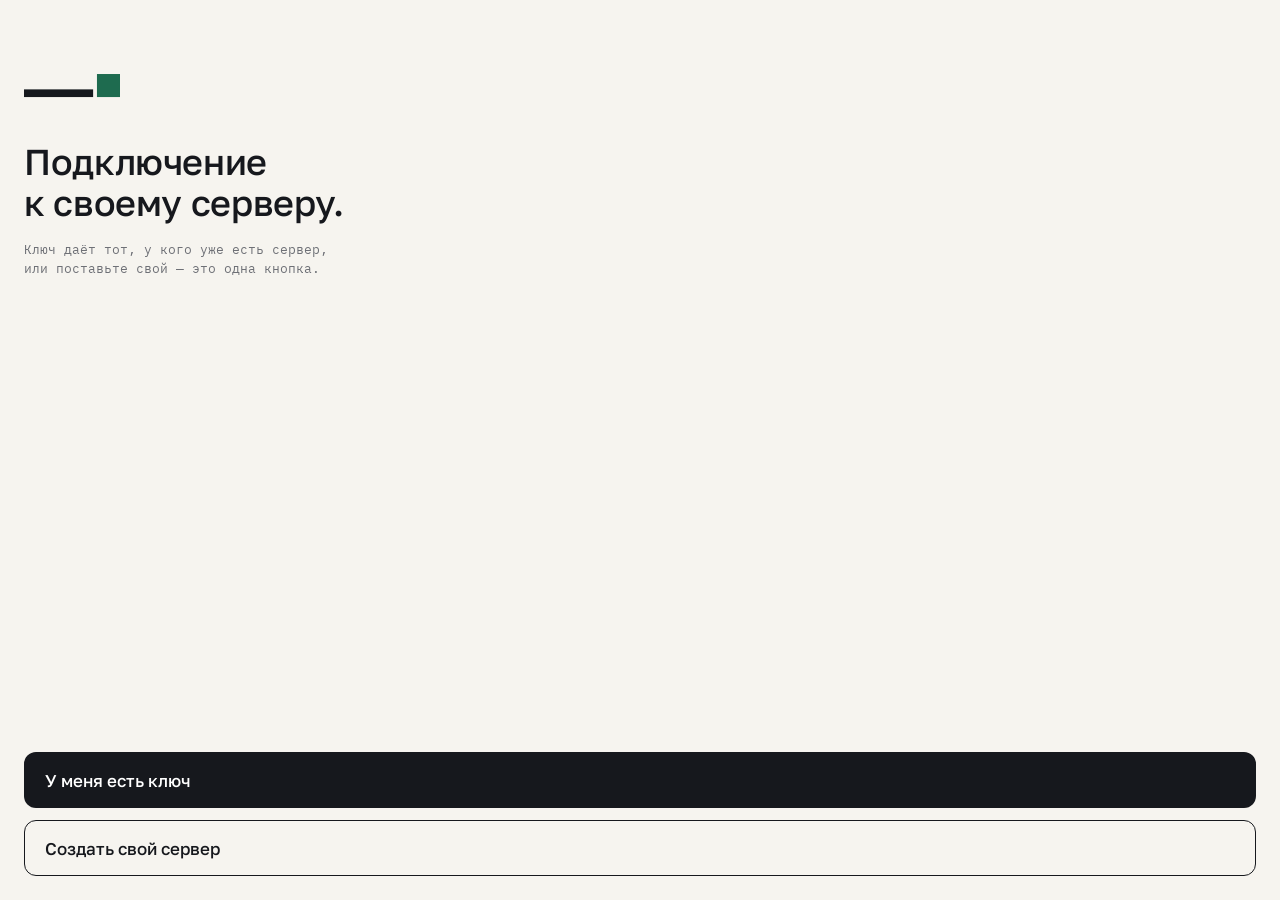
<file: ui/index.html>
<!doctype html>
<html lang="ru" data-theme="light">
<head>
<meta charset="utf-8">
<meta name="viewport" content="width=device-width, initial-scale=1, viewport-fit=cover">
<meta name="color-scheme" content="light">
<title>veil</title>
<link rel="preconnect" href="https://fonts.googleapis.com">
<link rel="preconnect" href="https://fonts.gstatic.com" crossorigin>
<link href="https://fonts.googleapis.com/css2?family=Golos+Text:wght@400;500;600&family=IBM+Plex+Mono:wght@400;500&display=swap" rel="stylesheet">
<script>
/* тема применяется до первой отрисовки — вспышки светлого фона нет */
(() => {
  try {
    const saved = localStorage.getItem("veil.theme") || "system";
    const dark = saved === "dark" || (saved === "system" &&
      window.matchMedia("(prefers-color-scheme: dark)").matches);
    document.documentElement.dataset.theme = dark ? "dark" : "light";
  } catch (e) {}
  const ready = () => document.documentElement.classList.add("ready");
  requestAnimationFrame(() => requestAnimationFrame(ready));
  setTimeout(ready, 100);          // запас, если кадры не успевают
})();
</script>
<link rel="stylesheet" href="tokens.css?v=6">
<link rel="stylesheet" href="app.css?v=6">
</head>
<body>
<main id="view" tabindex="-1"></main>
<div id="toast" class="toast" role="status" aria-live="polite"></div>
<div id="overlay"></div>
<script src="app.js?v=6"></script>
<script>
/* мост к ядру: без него интерфейс остаётся на макете */
(() => {
  const wv = window.chrome && window.chrome.webview;
  if (!wv) return;
  let cb = null, servers = [];
  const post = (m) => wv.postMessage(m);
  wv.addEventListener("message", (e) => {
    const m = e.data;
    if (!m || m.type !== "snapshot") return;
    if (m.servers) servers = m.servers;
    if (cb) cb(m.snapshot);
  });
  const host = {
    subscribe(fn) { cb = fn; post({ cmd: "ready" }); },
    serverList: () => servers,
    connect: () => post({ cmd: "connect" }),
    disconnect: () => post({ cmd: "disconnect" }),
    selectServer: (id) => post({ cmd: "select", id }),
    toggleFav: () => {},
    setSetting: (k, v) => post({ cmd: "setting", key: k, value: String(v) }),
    onboard: () => post({ cmd: "onboard" }),
    refresh: () => post({ cmd: "refresh" }),
    keyPaste: () => post({ cmd: "key-paste" }),
    keyAdd: (key) => post({ cmd: "key-add", key }),
    srvInstall: (cfg) => post({ cmd: "srv-install", host: cfg.host, port: String(cfg.port), user: cfg.user,
                                secret: cfg.secret, domain: cfg.domain }),
    srvConnect: (cfg) => post({ cmd: "srv-connect", host: cfg.host, port: String(cfg.port), user: cfg.user,
                                secret: cfg.secret, domain: cfg.domain }),
    srvKeys: () => post({ cmd: "srv-keys" }),
    srvIssue: (name) => post({ cmd: "srv-issue", name }),
    srvRevoke: (name) => post({ cmd: "srv-revoke", name }),
    srvForget: () => post({ cmd: "srv-forget" }),
    refreshSubs: () => post({ cmd: "sub-refresh" }),
    profileDel: (id) => post({ cmd: "profile-del", id }),
    poolAdd: (cfg) => post({ cmd: "pool-add", label: cfg.label, host: cfg.host, port: String(cfg.port),
                              user: cfg.user, secret: cfg.secret, publisher: cfg.publisher, role: cfg.role || "" }),
    poolDel: (host) => post({ cmd: "pool-del", host }),
    poolIssue: (name) => post({ cmd: "pool-issue", name }),
    poolKeys: () => post({ cmd: "pool-keys" }),
    poolRevoke: (name) => post({ cmd: "pool-revoke", name }),
    poolIssueOne: (name) => post({ cmd: "pool-issue-one", name }),
    zapInstall: (force) => post({ cmd: "zap-install", force: force ? "true" : "false" }),
    zapToggle: (id) => post({ cmd: "zap-toggle", id }),
    zapCheck: () => post({ cmd: "zap-check" }),
    zapSelect: (id) => post({ cmd: "zap-select", id }),
    zapAutoconnect: () => post({ cmd: "zap-autoconnect" }),
    zapAutoStrategy: () => post({ cmd: "zap-autostrategy" }),
    openUrl: (url) => post({ cmd: "open-url", url }),
    appUpdate: () => post({ cmd: "app-update" }),
    cascadeBuild: (cfg) => post({ cmd: "cascade-build",
      ruHost: cfg.ruHost, ruPort: cfg.ruPort, ruUser: cfg.ruUser, ruSecret: cfg.ruSecret, ruDomain: cfg.ruDomain,
      fHost: cfg.fHost, fPort: cfg.fPort, fUser: cfg.fUser, fSecret: cfg.fSecret,
      fDomain: cfg.fDomain, fCc: cfg.fCc, fCountry: cfg.fCountry }),
    clipWrite: (text) => post({ cmd: "clip-write", text }),
  };
  if (window.VEIL_UI) window.VEIL_UI.setAdapter(host);
})();
</script>
</body>
</html>
</file>
<file: ui/tokens.css>
/* veil — токены концепта «Фраза». Один источник правды для обеих тем.
   Светлая — бумага и тушь. Тёмная — тёплый уголь, без синевы и без чистого чёрного. */

:root {
  color-scheme: light;

  --bg:        #F6F4EF;
  --surface:   #F6F4EF;   /* шторка: в светлой совпадает с фоном, различима по волосятику */
  --ink:       #16181D;
  --sec:       #6E7076;
  --rule:      #E4E1D9;
  --accent:    #1E6B4F;
  --danger:    #B3261E;
  --disabled:  #B9B6AE;
  --scrim:     rgba(22, 24, 29, 0.18);

  --btn-fill-bg:     var(--ink);
  --btn-fill-text:   #FFFFFF;
  --toast-text:      #F6F4EF;
  --btn-line:        var(--ink);
  --btn-line-text:   var(--ink);
  --btn-danger-bg:   #B3261E;
  --btn-danger-text: #FFFFFF;

  --word-underline: rgba(22, 24, 29, 0.30);
  --knob-off:       #6E7076;

  --sans: 'Golos Text', 'Segoe UI', system-ui, -apple-system, sans-serif;
  --mono: 'IBM Plex Mono', Consolas, ui-monospace, monospace;

  --fs-phrase: 36px;
  --fs-body:   15px;
  --fs-btn:    17px;
  --fs-facts:  13px;
  --fs-caps:   12px;
  --tracking-caps: 0.08em;

  --step: 8px;
  --pad:  24px;
  --r-btn: 12px;

  --t-fast: 120ms;
  --t-base: 150ms;
  --ease: cubic-bezier(0.2, 0.7, 0.3, 1);
}

[data-theme="dark"] {
  color-scheme: dark;

  /* строго нейтральные серые: R = G = B, без тёплого и холодного сдвига */
  --bg:        #121212;
  --surface:   #1B1B1B;
  --ink:       #EDEDED;
  --sec:       #9B9B9B;
  --rule:      #2A2A2A;
  --accent:    #3E9E71;
  --danger:    #DE6A5F;
  --disabled:  #5A5A5A;
  --scrim:     rgba(0, 0, 0, 0.60);

  --btn-fill-bg:     #EDEDED;
  --btn-fill-text:   #121212;
  --toast-text:      #121212;
  --btn-line:        #3A3A3A;
  --btn-line-text:   #EDEDED;
  --btn-danger-bg:   #DE6A5F;
  --btn-danger-text: #121212;

  --word-underline: rgba(237, 237, 237, 0.40);
  --knob-off:       #9B9B9B;
}
</file>
<file: ui/app.css>
/* veil — стили концепта «Фраза»: только текст, волосятики и один акцент. */

*, *::before, *::after { box-sizing: border-box; }

html, body { height: 100%; margin: 0; }

body {
  background: var(--bg);
  color: var(--ink);
  font-family: var(--sans);
  font-size: var(--fs-body);
  font-weight: 400;
  line-height: 1.5;
  -webkit-font-smoothing: antialiased;
  font-variant-numeric: tabular-nums;
}

#view { min-height: 100%; }

/* окно можно тянуть: контент идёт на всю ширину окна, поля остаются слева и справа */

/* ── экран ─────────────────────────────────────────────────────────────── */

.screen {
  min-height: 100vh;
  display: flex;
  flex-direction: column;
  padding: 72px var(--pad) 24px;
}
.screen.compact { padding-top: 12px; }

/* ── фраза ─────────────────────────────────────────────────────────────── */

.phrase {
  margin: 0;
  font-size: var(--fs-phrase);
  font-weight: 500;
  line-height: 1.15;
  letter-spacing: -0.01em;
  text-wrap: pretty;
}
.phrase .fade { animation: fade var(--t-fast) ease-out both; }
@keyframes fade { from { opacity: 0 } to { opacity: 1 } }

.word {
  font: inherit;
  color: inherit;
  background: none;
  border: 0;
  padding: 0;
  cursor: pointer;
  text-decoration: underline;
  text-decoration-thickness: 1px;
  text-decoration-color: var(--word-underline);
  text-underline-offset: 4px;
}
.chev { font-size: 0.62em; color: var(--sec); margin-left: 2px; }

/* ── строка фактов ─────────────────────────────────────────────────────── */

.facts {
  margin-top: 16px;
  display: flex;
  align-items: center;
  gap: 8px;
  font-family: var(--mono);
  font-size: var(--fs-facts);
  color: var(--sec);
}
.facts-btn {
  display: flex;
  align-items: center;
  gap: 8px;
  margin-top: 16px;
  padding: 0;
  background: none;
  border: 0;
  font-family: var(--mono);
  font-size: var(--fs-facts);
  color: var(--sec);
  cursor: pointer;
  text-align: left;
}
.facts-btn .chev { font-size: 11px; margin-left: 2px; }
.dot { width: 8px; height: 8px; border-radius: 50%; background: var(--accent); flex: 0 0 auto; }

.reason { margin: 16px 0 0; font-size: var(--fs-facts); line-height: 1.5; color: var(--sec); }

.spacer { margin-top: auto; }

/* ── кнопки и строки-ссылки ────────────────────────────────────────────── */

.btn {
  height: 56px;
  width: 100%;
  display: flex;
  align-items: center;
  justify-content: flex-start;
  padding: 0 20px;
  border: 1px solid transparent;
  border-radius: var(--r-btn);
  font-family: inherit;
  font-size: var(--fs-btn);
  font-weight: 500;
  cursor: pointer;
  transition: background var(--t-base) var(--ease), color var(--t-base) var(--ease),
              border-color var(--t-base) var(--ease);
}
.btn.filled  { background: var(--btn-fill-bg); color: var(--btn-fill-text); }
.btn.outline { background: transparent; border-color: var(--btn-line); color: var(--btn-line-text); }
.btn.danger  { background: var(--btn-danger-bg); color: var(--btn-danger-text); }
.btn:disabled { opacity: 0.45; cursor: default; }

.link-row {
  margin-top: 16px;
  height: 56px;
  width: 100%;
  display: flex;
  align-items: center;
  padding: 0;
  background: none;
  border: 0;
  border-top: 1px solid var(--rule);
  font-family: inherit;
  font-size: var(--fs-body);
  color: var(--ink);
  cursor: pointer;
}
.link-row + .link-row { margin-top: 0; border-top: 0; }
.link-row .arrow { color: var(--sec); margin-left: 6px; }

/* ── настройки ─────────────────────────────────────────────────────────── */

.back {
  height: 44px;
  display: flex;
  align-items: center;
  padding: 0;
  background: none;
  border: 0;
  font-family: inherit;
  font-size: var(--fs-body);
  color: var(--sec);
  cursor: pointer;
}

.caps {
  font-size: var(--fs-caps);
  letter-spacing: var(--tracking-caps);
  text-transform: uppercase;
  color: var(--sec);
}
.group { margin-top: 32px; }

.row {
  display: flex;
  align-items: center;
  justify-content: space-between;
  gap: 16px;
  min-height: 56px;
  border-bottom: 1px solid var(--rule);
}
.row .t { font-size: var(--fs-body); }
.row .v { font-family: var(--mono); font-size: var(--fs-facts); color: var(--sec); }
.row .t, .row .v { min-width: 0; }
.row.clickable { cursor: pointer; }

.note {
  margin: 0;
  padding-bottom: 12px;
  border-bottom: 1px solid var(--rule);
  font-size: var(--fs-facts);
  line-height: 1.5;
  color: var(--sec);
}

/* ── переключатель ─────────────────────────────────────────────────────── */

.switch {
  width: 44px;
  height: 44px;
  display: flex;
  align-items: center;
  justify-content: flex-end;
  padding: 0;
  background: none;
  border: 0;
  cursor: pointer;
  flex: 0 0 auto;
}
.switch .track {
  position: relative;
  width: 44px;
  height: 24px;
  border: 1px solid var(--mute);
  border-radius: var(--r-btn);
  transition: background var(--t-base) var(--ease), border-color var(--t-base) var(--ease);
}
.switch .knob {
  position: absolute;
  top: 50%;
  left: 3px;
  width: 16px;
  height: 16px;
  border-radius: 50%;
  background: var(--knob-off);
  transform: translateY(-50%);
  transition: left var(--t-base) var(--ease), background var(--t-base) var(--ease);
}
.switch[aria-checked="true"] .track { background: var(--accent); border-color: var(--accent); }
.switch[aria-checked="true"] .knob { left: 24px; background: var(--bg); }

/* ── поля ──────────────────────────────────────────────────────────────── */

.field { display: block; margin-top: 20px; }
.field .caps { display: block; margin-bottom: 6px; }
.field input {
  width: 100%;
  height: 44px;
  padding: 0;
  border: 0;
  border-bottom: 1px solid var(--rule);
  background: transparent;
  color: var(--ink);
  font-family: inherit;
  font-size: var(--fs-body);
  transition: border-color var(--t-base) var(--ease);
}
.field input:focus { outline: none; border-bottom-color: var(--ink); }
.field input::placeholder { color: var(--sec); opacity: 0.75; }

select.plain {
  background: transparent;
  border: 0;
  border-bottom: 1px solid var(--rule);
  padding: 6px 0;
  font-family: inherit;
  font-size: var(--fs-body);
  color: var(--ink);
}

.actions { display: flex; flex-direction: column; gap: 8px; margin-top: 24px; }

/* ── шторка ────────────────────────────────────────────────────────────── */

.scrim { position: fixed; inset: 0; background: var(--scrim); }
.sheet {
  background: var(--surface);
  position: fixed;
  left: 0; right: 0; bottom: 0;
  max-height: 82vh;
  min-height: 38vh;
  overflow-y: auto;
  border-top: 1px solid var(--rule);
  animation: sheet-in var(--t-base) var(--ease) both;
  scrollbar-width: thin;
}
@keyframes sheet-in { from { transform: translateY(8px); opacity: 0 } to { transform: none; opacity: 1 } }

.sheet .head { position: sticky; top: 0; z-index: 2; background: var(--surface); padding: 16px var(--pad) 0; }
.sheet .body { padding: 0 var(--pad) 24px; }

.search {
  width: 100%;
  height: 48px;
  padding: 0;
  border: 0;
  border-bottom: 1px solid var(--rule);
  background: transparent;
  font-family: inherit;
  font-size: var(--fs-body);
  color: var(--ink);
}
.search:focus { outline: none; border-bottom-color: var(--ink); }

.city {
  width: 100%;
  min-height: 60px;
  display: flex;
  align-items: center;
  gap: 12px;
  padding: 0;
  background: none;
  border: 0;
  text-align: left;
  font-family: inherit;
  cursor: pointer;
}
.city .mark { width: 8px; flex: 0 0 8px; }
.city .mark i { display: block; width: 8px; height: 8px; border-radius: 50%; background: var(--accent); }
.city .name { display: block; font-size: 20px; font-weight: 500; line-height: 1.25; }
.city[aria-current="true"] .name { font-weight: 600; }
.city .country { display: block; font-size: var(--fs-facts); color: var(--sec); }
.city .ping { margin-left: auto; font-family: var(--mono); font-size: var(--fs-facts); color: var(--sec); }

/* ── служебные тексты ──────────────────────────────────────────────────── */

.msg { margin-top: 16px; min-height: 18px; font-size: var(--fs-facts); color: var(--sec); }
.msg.err { color: var(--danger); }
.mono-block {
  margin: 0;
  font-family: var(--mono);
  font-size: var(--fs-facts);
  line-height: 1.6;
  color: var(--sec);
  white-space: pre-wrap;
  word-break: break-word;
}

:focus-visible { outline: 2px solid var(--accent); outline-offset: 2px; border-radius: 2px; }

/* первая отрисовка без анимаций, чтобы не было вспышки */
html:not(.ready) *, html:not(.ready) *::before, html:not(.ready) *::after {
  transition: none !important;
  animation: none !important;
}

@media (prefers-reduced-motion: reduce) {
  .phrase .fade, .sheet { animation: none !important; }
  * { transition: none !important; }
}

/* ── знак и текстовые варианты ─────────────────────────────────────────── */

.mark-row { margin-bottom: 40px; }
.mark { display: block; }

.choice { display: flex; align-items: center; gap: 16px; }
.choice button {
  min-height: 44px;
  padding: 0;
  background: none;
  border: 0;
  font-family: inherit;
  font-size: var(--fs-body);
  color: var(--sec);
  cursor: pointer;
  transition: color var(--t-base) var(--ease);
}
.choice button[aria-pressed="true"] { color: var(--ink); font-weight: 500; }

.option {
  width: 100%;
  min-height: 56px;
  display: flex;
  align-items: center;
  gap: 12px;
  padding: 0;
  background: none;
  border: 0;
  border-bottom: 1px solid var(--rule);
  font-family: inherit;
  font-size: var(--fs-body);
  color: var(--ink);
  text-align: left;
  cursor: pointer;
}
.option:last-child { border-bottom: 0; }
.option[aria-current="true"] { font-weight: 600; }
.option .mark { width: 8px; flex: 0 0 8px; }
.option .mark i { display: block; width: 8px; height: 8px; border-radius: 50%; background: var(--accent); }

/* ── полосы прокрутки под тему (без «светлого» системного трека) ────────── */
::-webkit-scrollbar { width: 6px; height: 6px; }
::-webkit-scrollbar-track { background: transparent; }
::-webkit-scrollbar-thumb { background: var(--rule); }
::-webkit-scrollbar-thumb:hover { background: var(--sec); }

/* заголовки групп внутри шторки: «Подписка» / «Свои ключи» */
.caps.section { padding-top: 28px; padding-bottom: 4px; }
.caps.section:first-child { padding-top: 8px; }

/* строка сервера + удаление своего ключа */
.city-row { display: flex; align-items: center; }
.city-row .city { flex: 1 1 auto; }
.city-row .del {
  flex: 0 0 44px;
  height: 44px;
  margin-left: 8px;
  border: 0;
  background: none;
  color: var(--sec);
  font-size: 20px;
  line-height: 1;
  cursor: pointer;
}
.city-row .del:hover { color: var(--danger); }

/* приветственный экран: две кнопки стопкой */
.onboarding-actions { display: grid; gap: 12px; }
.onboarding-note { margin-top: 16px; line-height: 1.5; }

/* выданный ключ подписки: моноширинный блок с переносом */
.keybox {
  font-family: var(--mono); font-size: 11px; line-height: 1.45;
  color: var(--secondary); padding: 12px 0 0;
  border-top: 1px solid var(--rule); margin-top: 12px;
  overflow-wrap: anywhere; user-select: all;
}

/* вторая строка в строке списка: роль сервера */
.row .sub { display: inline-block; margin-top: 2px; font-size: 12px; color: var(--secondary); }
.row .x {
  background: none; border: 0; padding: 0 2px; cursor: pointer;
  font-family: var(--sans); font-size: 18px; line-height: 1; color: var(--secondary);
}
.row .x:hover { color: var(--ink); }

/* ── всплывающая плашка: выезжает из-за нижнего края и уезжает обратно ──── */

.toast {
  position: fixed; left: 0; right: 0; bottom: 0;
  margin: 0 var(--pad) calc(var(--pad));
  padding: 14px 16px;
  font-family: var(--sans); font-size: 14px; line-height: 1.35;
  color: var(--toast-text);
  background: var(--accent);
  transform: translateY(calc(100% + 32px));
  opacity: 0;
  pointer-events: none;
  transition: transform 240ms cubic-bezier(.22,.61,.36,1), opacity 240ms linear;
  z-index: 40;
}
.toast.ok { background: var(--accent); color: var(--toast-text); }
.toast.fail { background: var(--danger); color: var(--toast-text); }
.toast.show { transform: translateY(0); opacity: 1; }

@media (prefers-reduced-motion: reduce) {
  .toast { transition: none; }
}

/* ── стратегии запрета: две строки метрик, без карточек ────────────────── */

.zap-row { padding: 14px 0; border-top: 1px solid var(--rule); cursor: pointer; }
.zap-row:first-of-type { border-top: 0; }
.zap-row:hover .zap-name { text-decoration: underline; text-decoration-color: var(--word-underline); text-underline-offset: 3px; }

.zap-top { display: flex; align-items: baseline; justify-content: space-between; gap: 12px; }
.zap-name { font-size: 15px; color: var(--ink); }
.zap-state { font-family: var(--mono); font-size: 11px; letter-spacing: 0.06em; text-transform: uppercase; color: var(--secondary); }

.zap-badge {
  font-family: var(--mono); font-size: 10px; letter-spacing: 0.08em; text-transform: uppercase;
  color: var(--accent); border: 1px solid var(--outline); padding: 1px 6px; margin-left: 8px;
}

.zap-id { font-family: var(--mono); font-size: 11px; color: var(--secondary); margin-top: 3px; }

.zap-metrics {
  display: grid; grid-template-columns: repeat(auto-fit, minmax(150px, 1fr));
  gap: 2px 16px; margin-top: 8px;
  font-family: var(--mono); font-size: 12px; color: var(--secondary);
}
.zap-metrics .m { white-space: nowrap; }
.zap-metrics .m i { font-style: normal; color: var(--ink); margin-right: 4px; }
</file>
